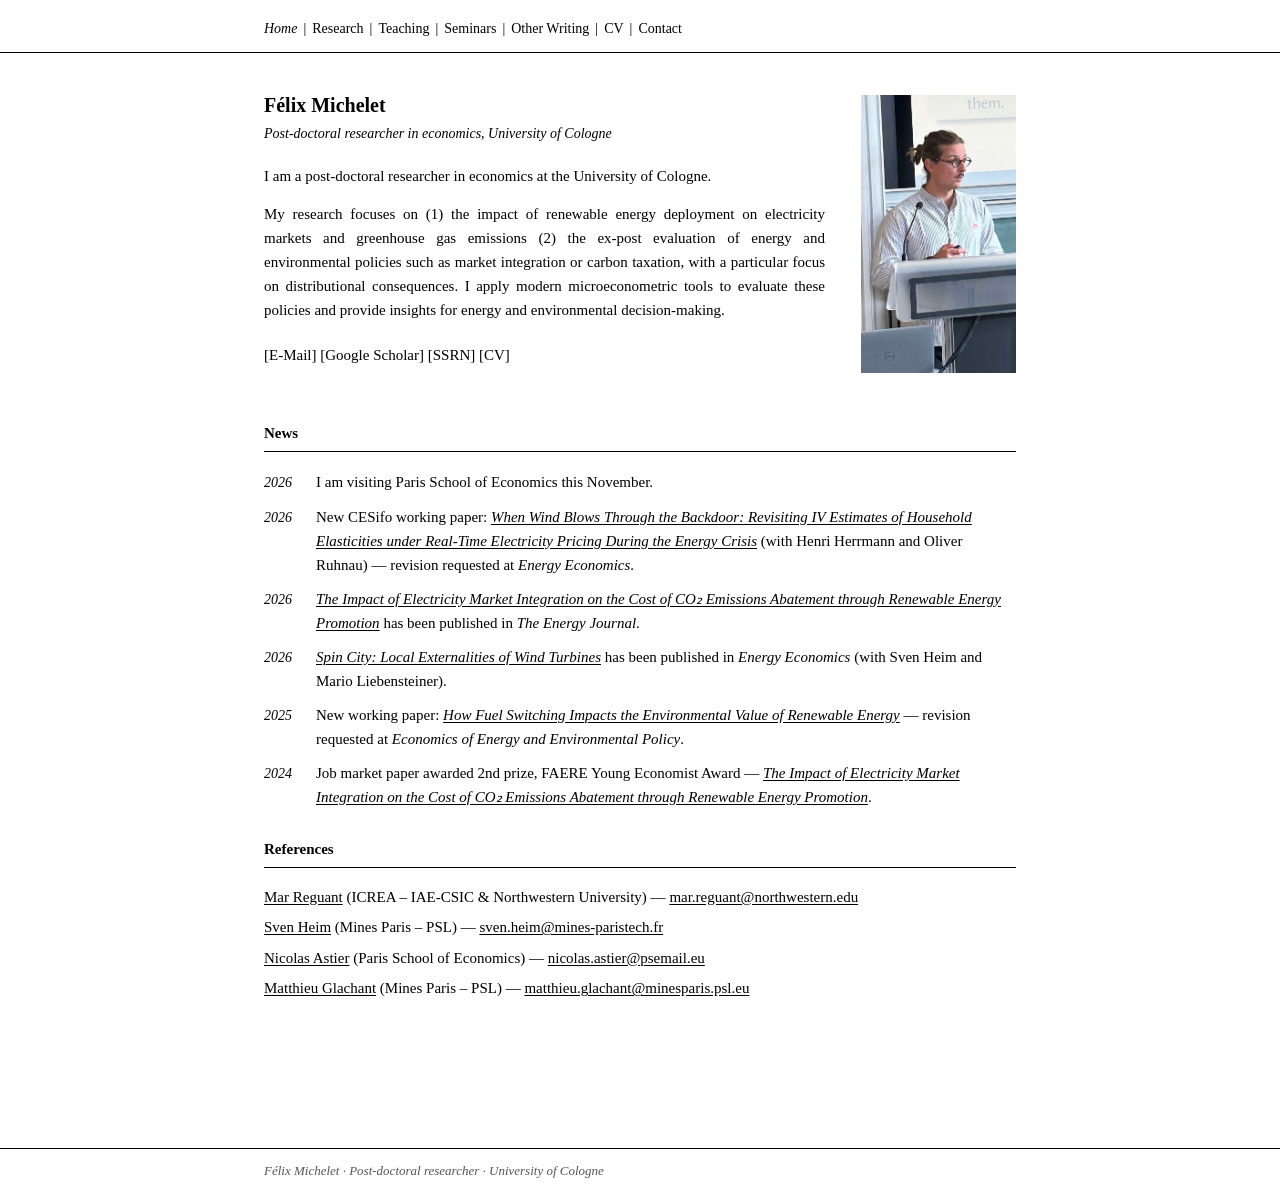
<file: index.html>
<!DOCTYPE html>
<html lang="en">
<head>
  <meta charset="UTF-8">
  <meta name="viewport" content="width=device-width, initial-scale=1.0">

  <title>Félix Michelet | Economist</title>
  <meta name="description" content="Félix Michelet is a post-doctoral researcher in economics at the University of Cologne. Research on renewable energy, electricity markets, and environmental policy.">
  <meta name="author" content="Félix Michelet">
  <meta name="keywords" content="Félix Michelet, Felix Michelet, economist, energy economics, renewable energy, electricity markets, environmental policy, University of Cologne">
  <meta name="google-site-verification" content="-vWV9fMvth3Z5lWH0gV60MzSaRjkvA3Q-QsjtKYt7nY">

  <link rel="canonical" href="https://felix-michelet.github.io/">

  <!-- Open Graph -->
  <meta property="og:type" content="profile">
  <meta property="og:title" content="Félix Michelet | Economist">
  <meta property="og:description" content="Post-doctoral researcher in economics at the University of Cologne. Research on renewable energy, electricity markets, and environmental policy.">
  <meta property="og:url" content="https://felix-michelet.github.io/">
  <meta property="og:locale" content="en_US">

  <!-- JSON-LD structured data -->
  <script type="application/ld+json">
  {
    "@context": "https://schema.org",
    "@type": "Person",
    "name": "Félix Michelet",
    "givenName": "Félix",
    "familyName": "Michelet",
    "jobTitle": "Post-doctoral researcher in economics",
    "affiliation": {
      "@type": "Organization",
      "name": "University of Cologne",
      "url": "https://www.uni-koeln.de"
    },
    "email": "felix.michelet@wiso.uni-koeln.de",
    "url": "https://felix-michelet.github.io",
    "sameAs": [
      "https://scholar.google.com/citations?user=K8HXyC8AAAAJ&hl=fr",
      "https://papers.ssrn.com/sol3/cf_dev/AbsByAuth.cfm?per_id=7671781",
      "https://orcid.org/0009-0003-8310-5982",
      "https://ideas.repec.org/f/pmi1145.html"
    ],
    "knowsAbout": ["energy economics", "environmental policy", "renewable energy", "electricity markets", "microeconometrics"]
  }
  </script>

  <link rel="icon" type="image/svg+xml" href="favicon.svg">
  <link rel="stylesheet" href="style.css">
</head>
<body>

<header>
  <div class="container">
    <nav>
      <ul>
        <li><a href="index.html" class="active">Home</a></li>
        <li><a href="research.html">Research</a></li>
        <li><a href="teaching.html">Teaching</a></li>
        <li><a href="seminars.html">Seminars</a></li>
        <li><a href="writing.html">Other Writing</a></li>
        <li><a href="cv.pdf">CV</a></li>
        <li><a href="contact.html">Contact</a></li>
      </ul>
    </nav>
  </div>
</header>

<main>
  <div class="container">

    <div class="intro">
      <img src="photo.jpg" alt="Félix Michelet" class="intro-photo">

      <h1>Félix Michelet</h1>
      <p class="subtitle">Post-doctoral researcher in economics, University of Cologne</p>

      <p>I am a post-doctoral researcher in economics at the University of Cologne.</p>
      <p>
        My research focuses on (1) the impact of renewable energy deployment on electricity
        markets and greenhouse gas emissions (2) the ex-post evaluation of energy and
        environmental policies such as market integration or carbon taxation, with a
        particular focus on distributional consequences. I apply modern microeconometric
        tools to evaluate these policies and provide insights for energy and environmental
        decision-making.
      </p>

      <p class="contact-links">
        [<a href="mailto:felix.michelet@wiso.uni-koeln.de">E-Mail</a>]
        [<a href="https://scholar.google.com/citations?user=K8HXyC8AAAAJ&hl=fr">Google Scholar</a>]
        [<a href="https://papers.ssrn.com/sol3/cf_dev/AbsByAuth.cfm?per_id=7671781">SSRN</a>]
        [<a href="cv.pdf">CV</a>]
      </p>
    </div>

    <h2 class="section-title">News</h2>
    <hr class="section-rule">

    <ul class="news-list">
      <li>
        <span class="news-date">2026</span>
        <span>I am visiting Paris School of Economics this November.</span>
      </li>
      <li>
        <span class="news-date">2026</span>
        <span>
          New CESifo working paper:
          <a href="https://www.ifo.de/DocDL/cesifo1_wp12617.pdf"><em>When Wind Blows Through the Backdoor: Revisiting IV Estimates of Household Elasticities under Real-Time Electricity Pricing During the Energy Crisis</em></a>
          (with Henri Herrmann and Oliver Ruhnau) — revision requested at <em>Energy Economics</em>.
        </span>
      </li>
      <li>
        <span class="news-date">2026</span>
        <span>
          <a href="https://doi.org/10.1177/01956574261469479"><em>The Impact of Electricity Market Integration on the Cost of CO₂ Emissions Abatement through Renewable Energy Promotion</em></a>
          has been published in <em>The Energy Journal</em>.
        </span>
      </li>
      <li>
        <span class="news-date">2026</span>
        <span>
          <a href="https://www.sciencedirect.com/science/article/pii/S0140988326002008"><em>Spin City: Local Externalities of Wind Turbines</em></a>
          has been published in <em>Energy Economics</em> (with Sven Heim and Mario Liebensteiner).
        </span>
      </li>
      <li>
        <span class="news-date">2025</span>
        <span>
          New working paper:
          <a href="https://papers.ssrn.com/sol3/papers.cfm?abstract_id=5344538"><em>How Fuel Switching Impacts the Environmental Value of Renewable Energy</em></a>
          — revision requested at <em>Economics of Energy and Environmental Policy</em>.
        </span>
      </li>
      <li>
        <span class="news-date">2024</span>
        <span>
          Job market paper awarded 2nd prize, FAERE Young Economist Award —
          <a href="https://www.dropbox.com/scl/fi/n6gbyo9abtmuezpeaghq9/JMP-Michelet.pdf?rlkey=tjdo9tctyydbn176hefi6ldla&st=pvex7tm7&dl=0"><em>The Impact of Electricity Market Integration on the Cost of CO₂ Emissions Abatement through Renewable Energy Promotion</em></a>.
        </span>
      </li>
    </ul>

    <h2 class="section-title">References</h2>
    <hr class="section-rule">

    <ul class="ref-list">
      <li>
        <a href="https://mreguant.github.io/">Mar Reguant</a>
        (ICREA – IAE-CSIC &amp; Northwestern University) —
        <a href="mailto:mar.reguant@northwestern.edu">mar.reguant@northwestern.edu</a>
      </li>
      <li>
        <a href="https://sven-heim.com/">Sven Heim</a>
        (Mines Paris – PSL) —
        <a href="mailto:sven.heim@mines-paristech.fr">sven.heim@mines-paristech.fr</a>
      </li>
      <li>
        <a href="https://sites.google.com/view/nicolas-astier">Nicolas Astier</a>
        (Paris School of Economics) —
        <a href="mailto:nicolas.astier@psemail.eu">nicolas.astier@psemail.eu</a>
      </li>
      <li>
        <a href="https://www.minesparis.psl.eu/cedp/faculty/matthieu-glachant/">Matthieu Glachant</a>
        (Mines Paris – PSL) —
        <a href="mailto:matthieu.glachant@minesparis.psl.eu">matthieu.glachant@minesparis.psl.eu</a>
      </li>
    </ul>

  </div>
</main>

<footer>
  <div class="container">
    Félix Michelet · Post-doctoral researcher · University of Cologne
  </div>
</footer>

</body>
</html>
</file>
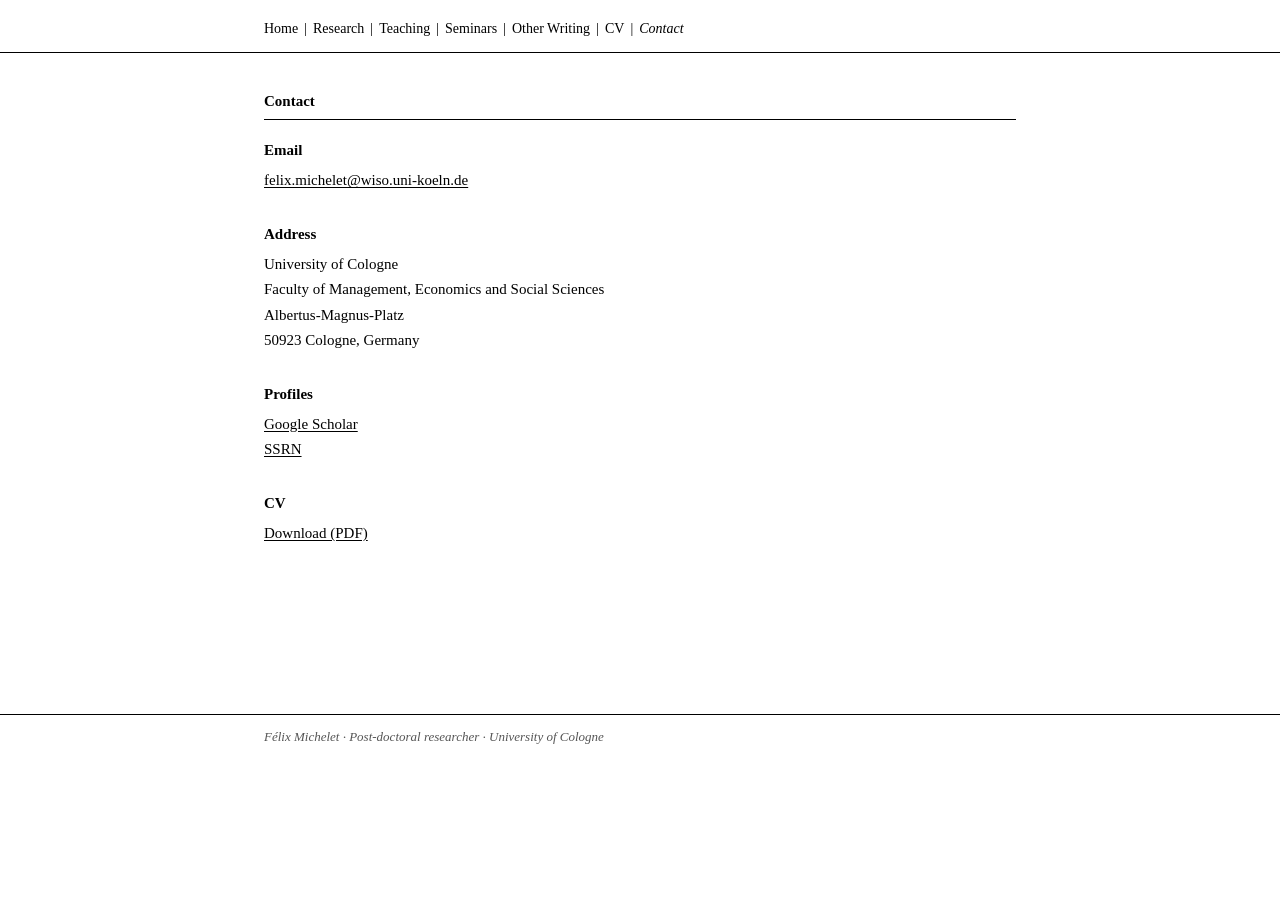
<file: contact.html>
<!DOCTYPE html>
<html lang="en">
<head>
  <meta charset="UTF-8">
  <meta name="viewport" content="width=device-width, initial-scale=1.0">
  <title>Contact – Félix Michelet</title>
  <meta name="description" content="Contact Félix Michelet, post-doctoral researcher in economics at the University of Cologne.">
  <meta name="author" content="Félix Michelet">
  <link rel="canonical" href="https://felix-michelet.github.io/contact.html">
  <link rel="icon" type="image/svg+xml" href="favicon.svg">
  <link rel="stylesheet" href="style.css">
</head>
<body>

<header>
  <div class="container">
    <nav>
      <ul>
        <li><a href="index.html">Home</a></li>
        <li><a href="research.html">Research</a></li>
        <li><a href="teaching.html">Teaching</a></li>
        <li><a href="seminars.html">Seminars</a></li>
        <li><a href="writing.html">Other Writing</a></li>
        <li><a href="cv.pdf">CV</a></li>
        <li><a href="contact.html" class="active">Contact</a></li>
      </ul>
    </nav>
  </div>
</header>

<main>
  <div class="container">

    <h2 class="section-title">Contact</h2>
    <hr class="section-rule">

    <div class="contact-block">
      <h3>Email</h3>
      <p><a href="mailto:felix.michelet@wiso.uni-koeln.de">felix.michelet@wiso.uni-koeln.de</a></p>
    </div>

    <div class="contact-block">
      <h3>Address</h3>
      <address>
        University of Cologne<br>
        Faculty of Management, Economics and Social Sciences<br>
        Albertus-Magnus-Platz<br>
        50923 Cologne, Germany
      </address>
    </div>

    <div class="contact-block">
      <h3>Profiles</h3>
      <p>
        <a href="https://scholar.google.com/citations?user=K8HXyC8AAAAJ&hl=fr">Google Scholar</a><br>
        <a href="https://papers.ssrn.com/sol3/cf_dev/AbsByAuth.cfm?per_id=6041492">SSRN</a>
      </p>
    </div>

    <div class="contact-block">
      <h3>CV</h3>
      <p><a href="cv.pdf">Download (PDF)</a></p>
    </div>

  </div>
</main>

<footer>
  <div class="container">
    Félix Michelet · Post-doctoral researcher · University of Cologne
  </div>
</footer>

</body>
</html>
</file>
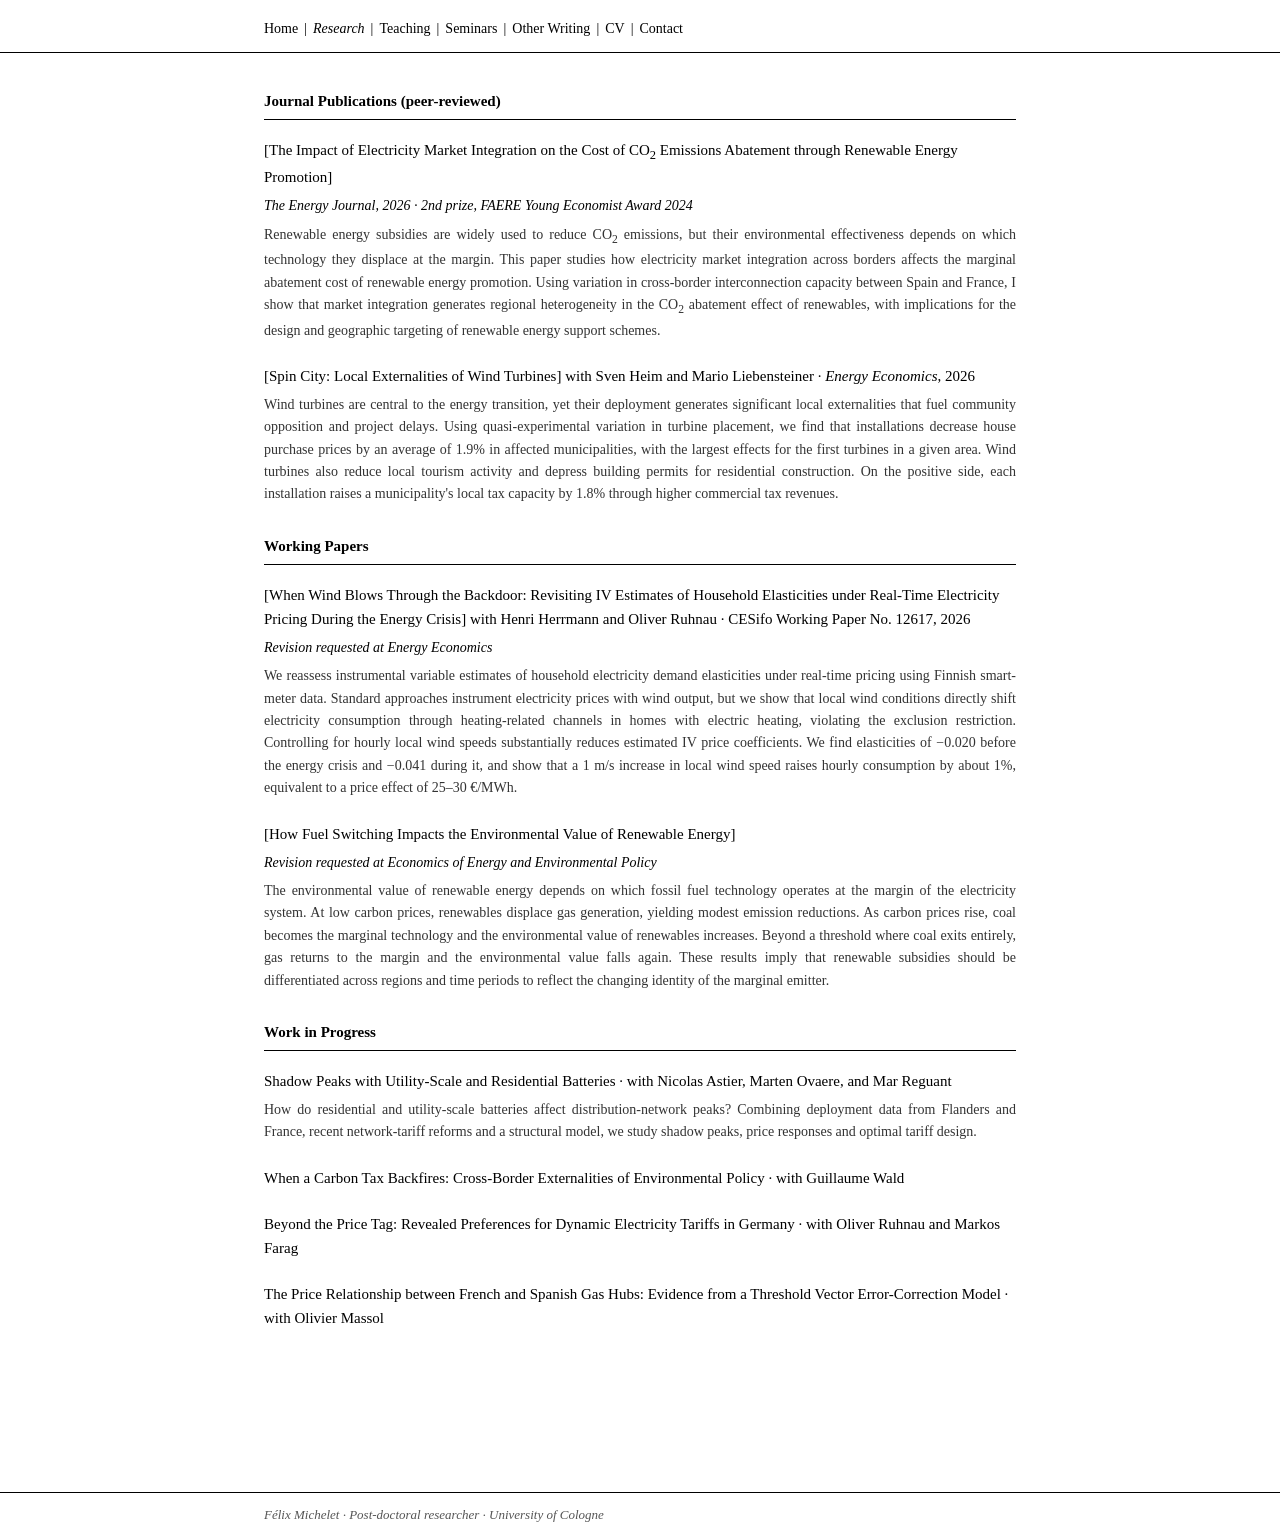
<file: research.html>
<!DOCTYPE html>
<html lang="en">
<head>
  <meta charset="UTF-8">
  <meta name="viewport" content="width=device-width, initial-scale=1.0">

  <title>Research – Félix Michelet</title>
  <meta name="description" content="Research papers by Félix Michelet on renewable energy, electricity markets, carbon taxation, and environmental policy evaluation.">
  <meta name="author" content="Félix Michelet">

  <link rel="canonical" href="https://felix-michelet.github.io/research.html">
  <meta property="og:title" content="Research – Félix Michelet">
  <meta property="og:description" content="Publications and working papers by Félix Michelet on energy economics and environmental policy.">
  <meta property="og:url" content="https://felix-michelet.github.io/research.html">

  <link rel="icon" type="image/svg+xml" href="favicon.svg">
  <link rel="stylesheet" href="style.css">
</head>
<body>

<header>
  <div class="container">
    <nav>
      <ul>
        <li><a href="index.html">Home</a></li>
        <li><a href="research.html" class="active">Research</a></li>
        <li><a href="teaching.html">Teaching</a></li>
        <li><a href="seminars.html">Seminars</a></li>
        <li><a href="writing.html">Other Writing</a></li>
        <li><a href="cv.pdf">CV</a></li>
        <li><a href="contact.html">Contact</a></li>
      </ul>
    </nav>
  </div>
</header>

<main>
  <div class="container">

    <h2 class="section-title">Journal Publications (peer-reviewed)</h2>
    <hr class="section-rule">

    <div class="paper">
      <p class="paper-citation">
        [<a href="https://doi.org/10.1177/01956574261469479">The Impact of Electricity Market Integration on the Cost of CO<sub>2</sub> Emissions Abatement through Renewable Energy Promotion</a>]
      </p>
      <p class="paper-status">
        <em>The Energy Journal</em>, 2026 ·
        2nd prize, FAERE Young Economist Award 2024
      </p>
      <p class="paper-abstract">
        Renewable energy subsidies are widely used to reduce CO<sub>2</sub> emissions,
        but their environmental effectiveness depends on which technology they displace at
        the margin. This paper studies how electricity market integration across borders
        affects the marginal abatement cost of renewable energy promotion. Using variation
        in cross-border interconnection capacity between Spain and France, I show that market
        integration generates regional heterogeneity in the CO<sub>2</sub> abatement effect
        of renewables, with implications for the design and geographic targeting of
        renewable energy support schemes.
      </p>
    </div>

    <div class="paper">
      <p class="paper-citation">
        [<a href="https://www.sciencedirect.com/science/article/pii/S0140988326002008">Spin City: Local Externalities of Wind Turbines</a>]
        with Sven Heim and Mario Liebensteiner ·
        <em>Energy Economics</em>, 2026
      </p>
      <p class="paper-abstract">
        Wind turbines are central to the energy transition, yet their deployment generates
        significant local externalities that fuel community opposition and project delays.
        Using quasi-experimental variation in turbine placement, we find that installations
        decrease house purchase prices by an average of 1.9% in affected municipalities,
        with the largest effects for the first turbines in a given area. Wind turbines also
        reduce local tourism activity and depress building permits for residential construction.
        On the positive side, each installation raises a municipality's local tax capacity
        by 1.8% through higher commercial tax revenues.
      </p>
    </div>

    <h2 class="section-title">Working Papers</h2>
    <hr class="section-rule">

    <div class="paper">
      <p class="paper-citation">
        [<a href="https://www.ifo.de/DocDL/cesifo1_wp12617.pdf">When Wind Blows Through the Backdoor: Revisiting IV Estimates of Household Elasticities under Real-Time Electricity Pricing During the Energy Crisis</a>]
        with Henri Herrmann and Oliver Ruhnau ·
        CESifo Working Paper No. 12617, 2026
      </p>
      <p class="paper-status">Revision requested at <em>Energy Economics</em></p>
      <p class="paper-abstract">
        We reassess instrumental variable estimates of household electricity demand
        elasticities under real-time pricing using Finnish smart-meter data. Standard
        approaches instrument electricity prices with wind output, but we show that local
        wind conditions directly shift electricity consumption through heating-related
        channels in homes with electric heating, violating the exclusion restriction.
        Controlling for hourly local wind speeds substantially reduces estimated IV price
        coefficients. We find elasticities of &minus;0.020 before the energy crisis and
        &minus;0.041 during it, and show that a 1 m/s increase in local wind speed raises
        hourly consumption by about 1%, equivalent to a price effect of 25&ndash;30 &euro;/MWh.
      </p>
    </div>

    <div class="paper">
      <p class="paper-citation">
        [<a href="https://papers.ssrn.com/sol3/papers.cfm?abstract_id=5344538">How Fuel Switching Impacts the Environmental Value of Renewable Energy</a>]
      </p>
      <p class="paper-status">Revision requested at <em>Economics of Energy and Environmental Policy</em></p>
      <p class="paper-abstract">
        The environmental value of renewable energy depends on which fossil fuel technology
        operates at the margin of the electricity system. At low carbon prices, renewables
        displace gas generation, yielding modest emission reductions. As carbon prices rise,
        coal becomes the marginal technology and the environmental value of renewables
        increases. Beyond a threshold where coal exits entirely, gas returns to the margin
        and the environmental value falls again. These results imply that renewable subsidies
        should be differentiated across regions and time periods to reflect the changing
        identity of the marginal emitter.
      </p>
    </div>

    <h2 class="section-title">Work in Progress</h2>
    <hr class="section-rule">

    <div class="paper">
      <p class="paper-citation">
        Shadow Peaks with Utility-Scale and Residential Batteries
        · with Nicolas Astier, Marten Ovaere, and Mar Reguant
      </p>
      <p class="paper-abstract">
        How do residential and utility-scale batteries affect distribution-network peaks? Combining deployment data from Flanders and France, recent network-tariff reforms and a structural model, we study shadow peaks, price responses and optimal tariff design.
      </p>
    </div>

    <div class="paper">
      <p class="paper-citation">
        When a Carbon Tax Backfires: Cross-Border Externalities of Environmental Policy
        · with Guillaume Wald
      </p>
    </div>

    <div class="paper">
      <p class="paper-citation">
        Beyond the Price Tag: Revealed Preferences for Dynamic Electricity Tariffs in Germany
        · with Oliver Ruhnau and Markos Farag
      </p>
    </div>

    <div class="paper">
      <p class="paper-citation">
        The Price Relationship between French and Spanish Gas Hubs: Evidence from a Threshold Vector Error-Correction Model
        · with Olivier Massol
      </p>
    </div>

  </div>
</main>

<footer>
  <div class="container">
    Félix Michelet · Post-doctoral researcher · University of Cologne
  </div>
</footer>

</body>
</html>
</file>
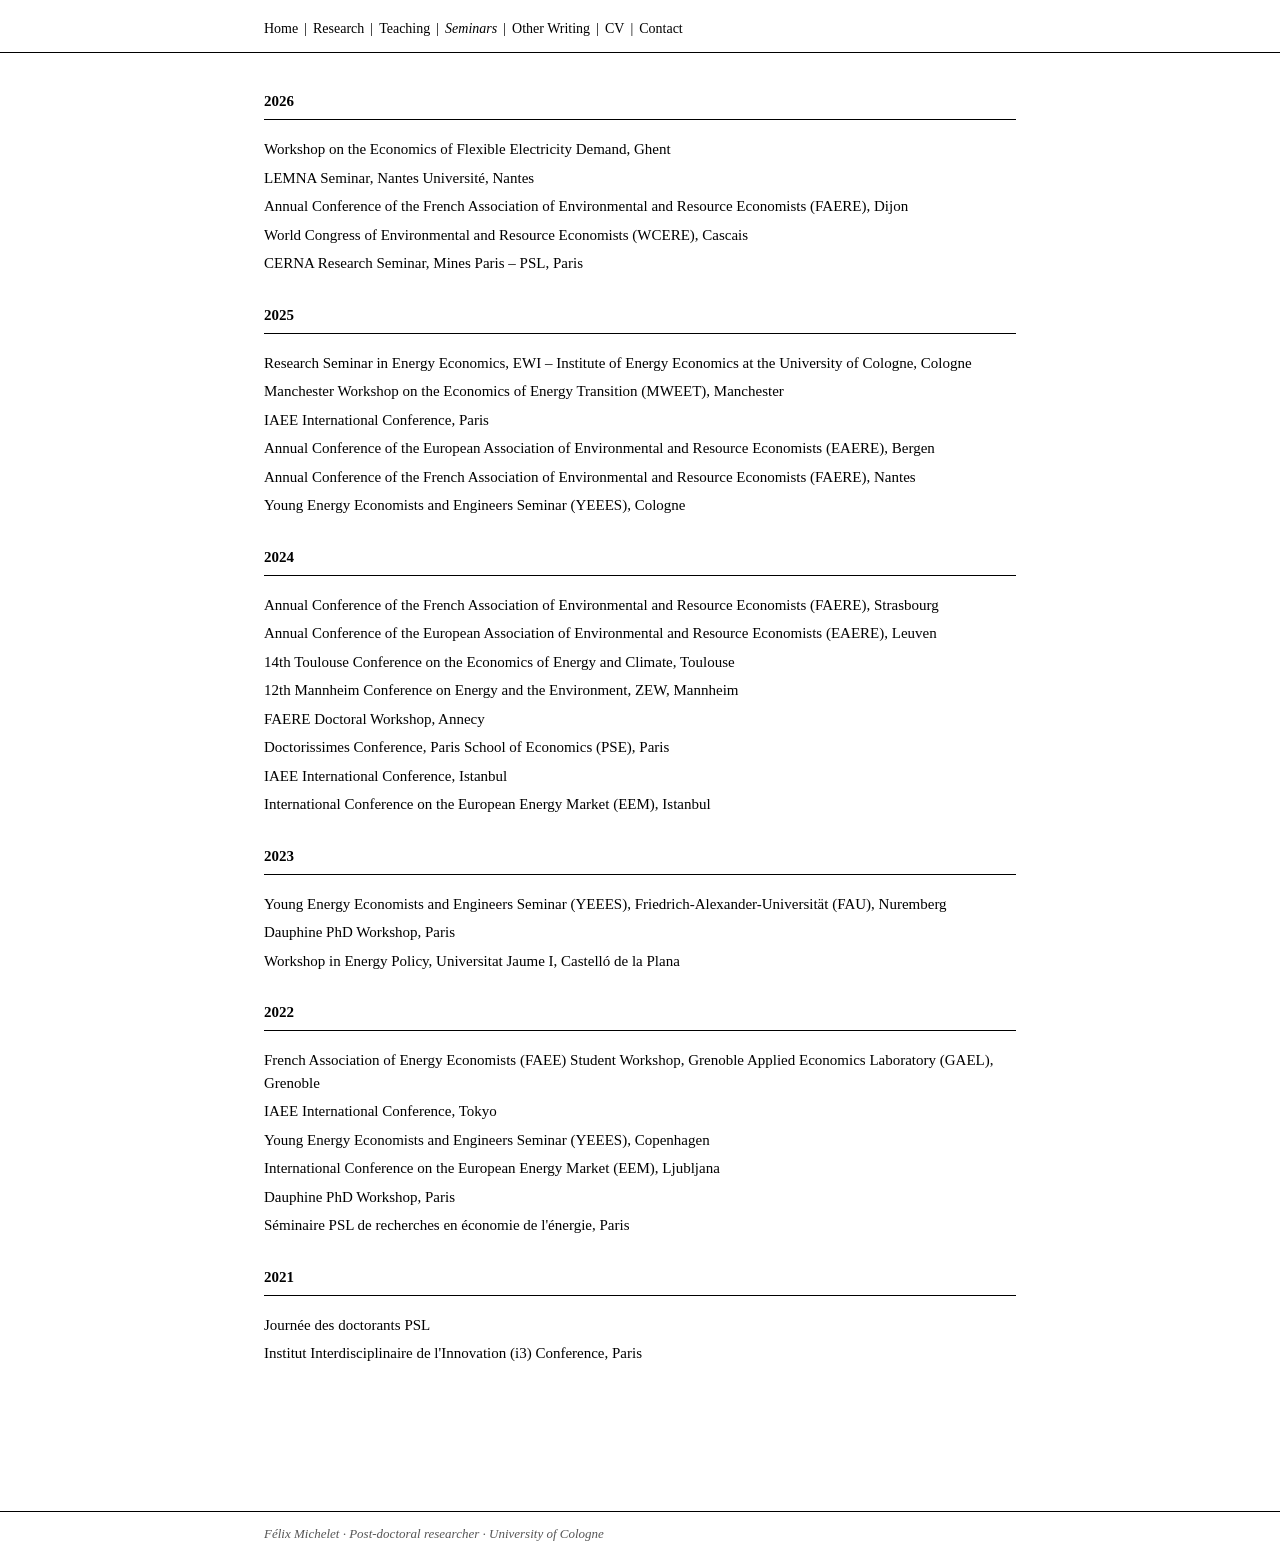
<file: seminars.html>
<!DOCTYPE html>
<html lang="en">
<head>
  <meta charset="UTF-8">
  <meta name="viewport" content="width=device-width, initial-scale=1.0">
  <title>Seminars &amp; Conferences – Félix Michelet</title>
  <meta name="description" content="Seminars and conference presentations by Félix Michelet.">
  <meta name="author" content="Félix Michelet">
  <link rel="canonical" href="https://felix-michelet.github.io/seminars.html">
  <link rel="icon" type="image/svg+xml" href="favicon.svg">
  <link rel="stylesheet" href="style.css">
</head>
<body>

<header>
  <div class="container">
    <nav>
      <ul>
        <li><a href="index.html">Home</a></li>
        <li><a href="research.html">Research</a></li>
        <li><a href="teaching.html">Teaching</a></li>
        <li><a href="seminars.html" class="active">Seminars</a></li>
        <li><a href="writing.html">Other Writing</a></li>
        <li><a href="cv.pdf">CV</a></li>
        <li><a href="contact.html">Contact</a></li>
      </ul>
    </nav>
  </div>
</header>

<main>
  <div class="container">

    <h2 class="section-title">2026</h2>
    <hr class="section-rule">

    <ul class="conf-list">
      <li>Workshop on the Economics of Flexible Electricity Demand, Ghent</li>
      <li>LEMNA Seminar, Nantes Université, Nantes</li>
      <li>Annual Conference of the French Association of Environmental and Resource Economists (FAERE), Dijon</li>
      <li>World Congress of Environmental and Resource Economists (WCERE), Cascais</li>
      <li>CERNA Research Seminar, Mines Paris – PSL, Paris</li>
    </ul>

    <h2 class="section-title">2025</h2>
    <hr class="section-rule">

    <ul class="conf-list">
      <li>Research Seminar in Energy Economics, EWI – Institute of Energy Economics at the University of Cologne, Cologne</li>
      <li>Manchester Workshop on the Economics of Energy Transition (MWEET), Manchester</li>
      <li>IAEE International Conference, Paris</li>
      <li>Annual Conference of the European Association of Environmental and Resource Economists (EAERE), Bergen</li>
      <li>Annual Conference of the French Association of Environmental and Resource Economists (FAERE), Nantes</li>
      <li>Young Energy Economists and Engineers Seminar (YEEES), Cologne</li>
    </ul>

    <h2 class="section-title">2024</h2>
    <hr class="section-rule">

    <ul class="conf-list">
      <li>Annual Conference of the French Association of Environmental and Resource Economists (FAERE), Strasbourg</li>
      <li>Annual Conference of the European Association of Environmental and Resource Economists (EAERE), Leuven</li>
      <li>14th Toulouse Conference on the Economics of Energy and Climate, Toulouse</li>
      <li>12th Mannheim Conference on Energy and the Environment, ZEW, Mannheim</li>
      <li>FAERE Doctoral Workshop, Annecy</li>
      <li>Doctorissimes Conference, Paris School of Economics (PSE), Paris</li>
      <li>IAEE International Conference, Istanbul</li>
      <li>International Conference on the European Energy Market (EEM), Istanbul</li>
    </ul>

    <h2 class="section-title">2023</h2>
    <hr class="section-rule">

    <ul class="conf-list">
      <li>Young Energy Economists and Engineers Seminar (YEEES), Friedrich-Alexander-Universität (FAU), Nuremberg</li>
      <li>Dauphine PhD Workshop, Paris</li>
      <li>Workshop in Energy Policy, Universitat Jaume I, Castelló de la Plana</li>
    </ul>

    <h2 class="section-title">2022</h2>
    <hr class="section-rule">

    <ul class="conf-list">
      <li>French Association of Energy Economists (FAEE) Student Workshop, Grenoble Applied Economics Laboratory (GAEL), Grenoble</li>
      <li>IAEE International Conference, Tokyo</li>
      <li>Young Energy Economists and Engineers Seminar (YEEES), Copenhagen</li>
      <li>International Conference on the European Energy Market (EEM), Ljubljana</li>
      <li>Dauphine PhD Workshop, Paris</li>
      <li>Séminaire PSL de recherches en économie de l'énergie, Paris</li>
    </ul>

    <h2 class="section-title">2021</h2>
    <hr class="section-rule">

    <ul class="conf-list">
      <li>Journée des doctorants PSL</li>
      <li>Institut Interdisciplinaire de l'Innovation (i3) Conference, Paris</li>
    </ul>

  </div>
</main>

<footer>
  <div class="container">
    Félix Michelet · Post-doctoral researcher · University of Cologne
  </div>
</footer>

</body>
</html>
</file>
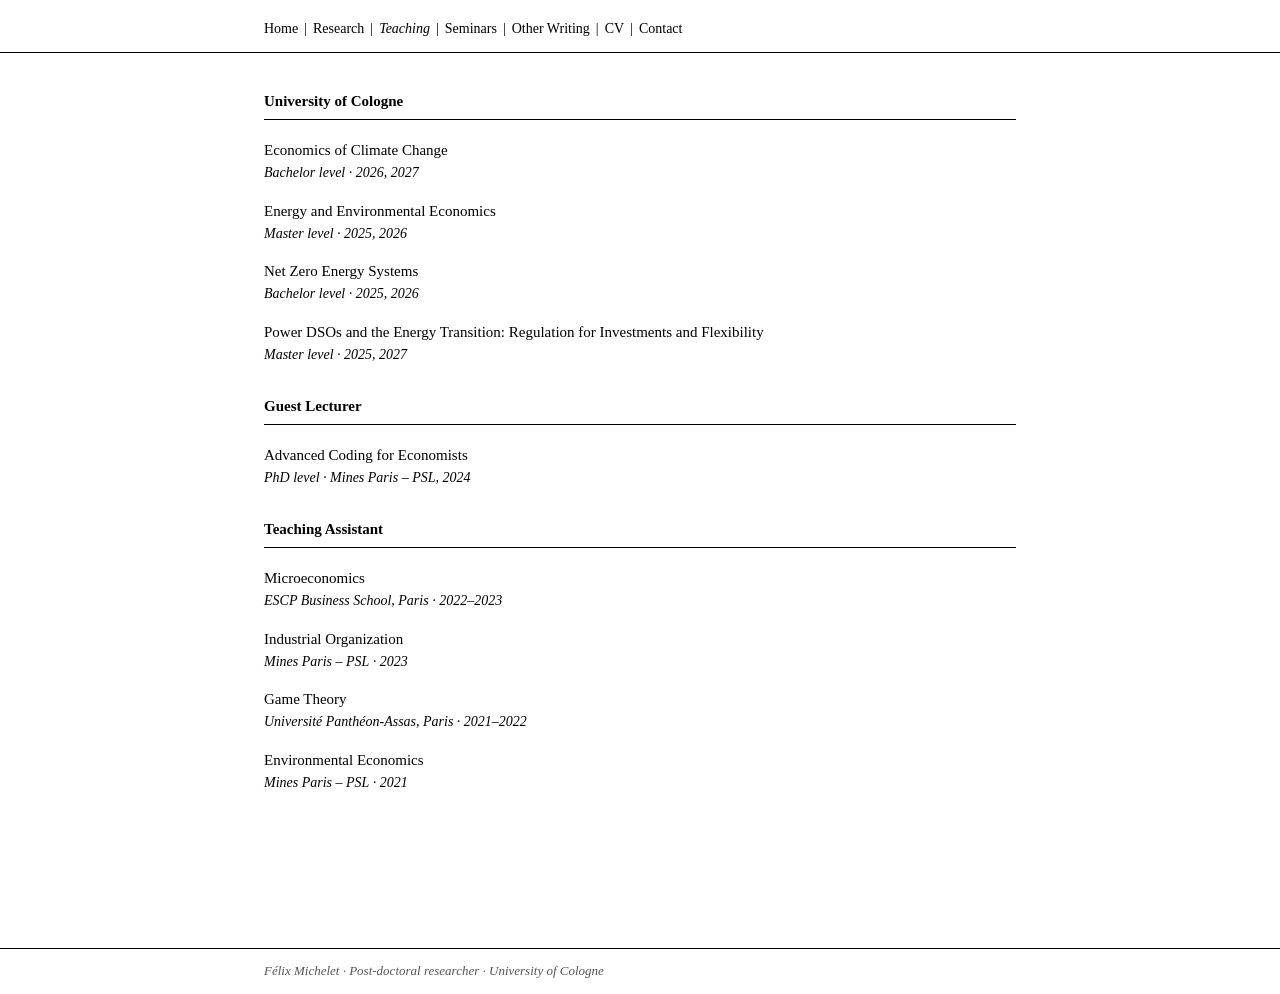
<file: teaching.html>
<!DOCTYPE html>
<html lang="en">
<head>
  <meta charset="UTF-8">
  <meta name="viewport" content="width=device-width, initial-scale=1.0">
  <title>Teaching – Félix Michelet</title>
  <meta name="description" content="Teaching by Félix Michelet: energy economics, environmental economics, and microeconomics at the University of Cologne and other institutions.">
  <meta name="author" content="Félix Michelet">
  <link rel="canonical" href="https://felix-michelet.github.io/teaching.html">
  <link rel="icon" type="image/svg+xml" href="favicon.svg">
  <link rel="stylesheet" href="style.css">
</head>
<body>

<header>
  <div class="container">
    <nav>
      <ul>
        <li><a href="index.html">Home</a></li>
        <li><a href="research.html">Research</a></li>
        <li><a href="teaching.html" class="active">Teaching</a></li>
        <li><a href="seminars.html">Seminars</a></li>
        <li><a href="writing.html">Other Writing</a></li>
        <li><a href="cv.pdf">CV</a></li>
        <li><a href="contact.html">Contact</a></li>
      </ul>
    </nav>
  </div>
</header>

<main>
  <div class="container">

    <h2 class="section-title">University of Cologne</h2>
    <hr class="section-rule">

    <div class="course">
      <p>Economics of Climate Change</p>
      <p class="course-meta">Bachelor level · 2026, 2027</p>
    </div>

    <div class="course">
      <p>Energy and Environmental Economics</p>
      <p class="course-meta">Master level · 2025, 2026</p>
    </div>

    <div class="course">
      <p>Net Zero Energy Systems</p>
      <p class="course-meta">Bachelor level · 2025, 2026</p>
    </div>

    <div class="course">
      <p>Power DSOs and the Energy Transition: Regulation for Investments and Flexibility</p>
      <p class="course-meta">Master level · 2025, 2027</p>
    </div>

    <h2 class="section-title">Guest Lecturer</h2>
    <hr class="section-rule">

    <div class="course">
      <p>Advanced Coding for Economists</p>
      <p class="course-meta">PhD level · Mines Paris – PSL, 2024</p>
    </div>

    <h2 class="section-title">Teaching Assistant</h2>
    <hr class="section-rule">

    <div class="course">
      <p>Microeconomics</p>
      <p class="course-meta">ESCP Business School, Paris · 2022–2023</p>
    </div>

    <div class="course">
      <p>Industrial Organization</p>
      <p class="course-meta">Mines Paris – PSL · 2023</p>
    </div>

    <div class="course">
      <p>Game Theory</p>
      <p class="course-meta">Université Panthéon-Assas, Paris · 2021–2022</p>
    </div>

    <div class="course">
      <p>Environmental Economics</p>
      <p class="course-meta">Mines Paris – PSL · 2021</p>
    </div>

  </div>
</main>

<footer>
  <div class="container">
    Félix Michelet · Post-doctoral researcher · University of Cologne
  </div>
</footer>

</body>
</html>
</file>
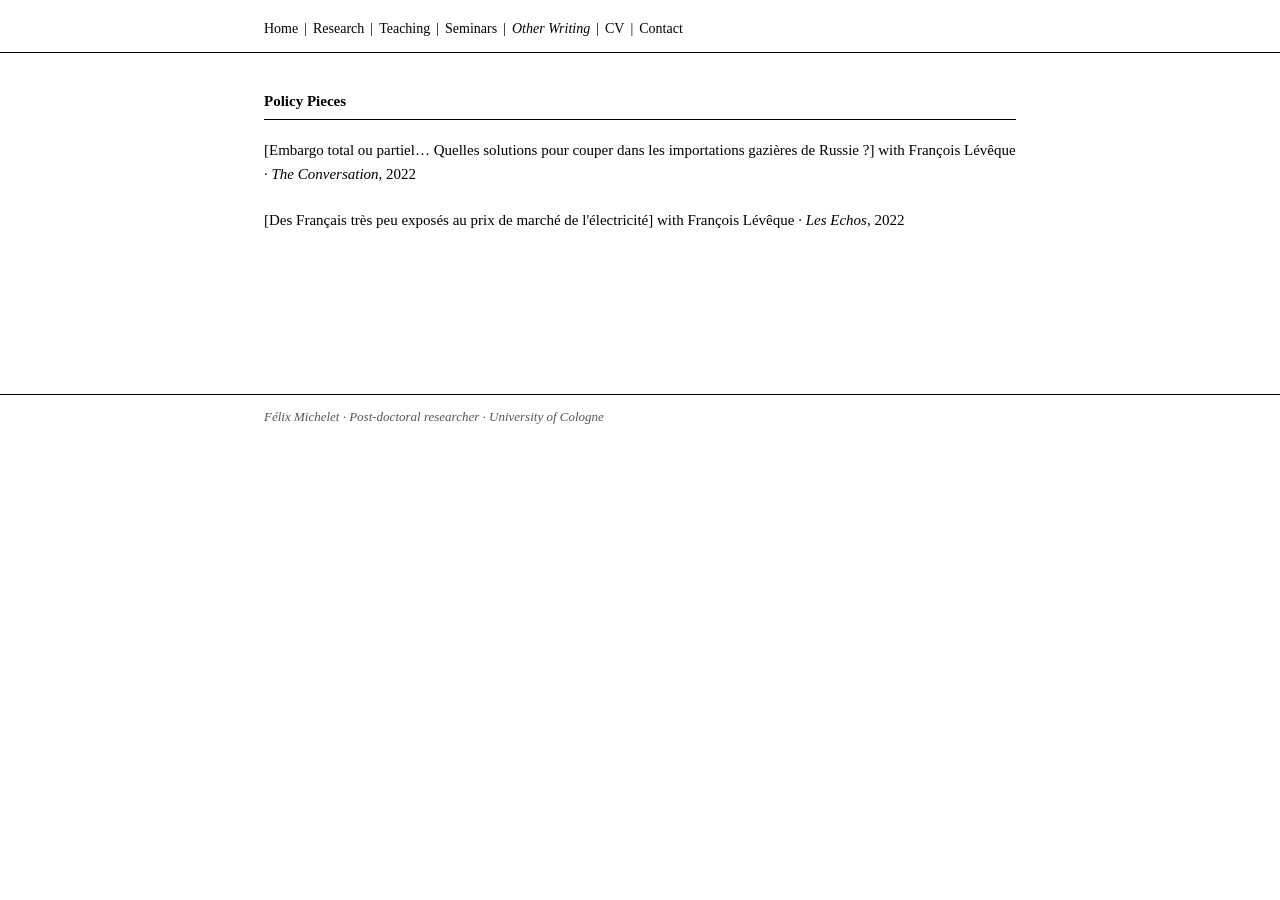
<file: writing.html>
<!DOCTYPE html>
<html lang="en">
<head>
  <meta charset="UTF-8">
  <meta name="viewport" content="width=device-width, initial-scale=1.0">
  <title>Other Writing – Félix Michelet</title>
  <meta name="description" content="Policy pieces and other writing by Félix Michelet.">
  <meta name="author" content="Félix Michelet">
  <link rel="canonical" href="https://felix-michelet.github.io/writing.html">
  <link rel="icon" type="image/svg+xml" href="favicon.svg">
  <link rel="stylesheet" href="style.css">
</head>
<body>

<header>
  <div class="container">
    <nav>
      <ul>
        <li><a href="index.html">Home</a></li>
        <li><a href="research.html">Research</a></li>
        <li><a href="teaching.html">Teaching</a></li>
        <li><a href="seminars.html">Seminars</a></li>
        <li><a href="writing.html" class="active">Other Writing</a></li>
        <li><a href="cv.pdf">CV</a></li>
        <li><a href="contact.html">Contact</a></li>
      </ul>
    </nav>
  </div>
</header>

<main>
  <div class="container">

    <h2 class="section-title">Policy Pieces</h2>
    <hr class="section-rule">

    <div class="paper">
      <p class="paper-citation">
        [<a href="https://theconversation.com/embargo-total-ou-partiel-consommer-moins-quelles-solutions-pour-couper-dans-les-importations-gazieres-de-russie-178814">Embargo total ou partiel… Quelles solutions pour couper dans les importations gazières de Russie ?</a>]
        with François Lévêque · <em>The Conversation</em>, 2022
      </p>
    </div>

    <div class="paper">
      <p class="paper-citation">
        [<a href="https://www.lesechos.fr/idees-debats/cercle/opinion-des-francais-tres-peu-exposes-au-prix-de-marche-de-lelectricite-1357966">Des Français très peu exposés au prix de marché de l'électricité</a>]
        with François Lévêque · <em>Les Echos</em>, 2022
      </p>
    </div>

  </div>
</main>

<footer>
  <div class="container">
    Félix Michelet · Post-doctoral researcher · University of Cologne
  </div>
</footer>

</body>
</html>
</file>
<file: style.css>
/* ─── Reset & Base ─────────────────────────────────────────── */
*, *::before, *::after { box-sizing: border-box; margin: 0; padding: 0; }

body {
  font-family: Georgia, 'Times New Roman', serif;
  font-size: 15px;
  color: #000;
  background: #fff;
  line-height: 1.6;
}

a {
  color: #000;
  text-decoration: underline;
  text-underline-offset: 2px;
}
a:hover { color: #555; }

/* ─── Layout ───────────────────────────────────────────────── */
.container {
  max-width: 800px;
  margin: 0 auto;
  padding: 0 24px;
}

/* ─── Navigation ───────────────────────────────────────────── */
header {
  padding: 16px 0 12px;
  border-bottom: 1px solid #000;
  margin-bottom: 36px;
}

nav {
  display: flex;
  align-items: baseline;
  flex-wrap: wrap;
  gap: 0 6px;
}

nav .site-name {
  font-family: Georgia, serif;
  font-size: 15px;
  font-weight: bold;
  margin-right: 20px;
  color: #000;
  text-decoration: none;
}

nav ul {
  list-style: none;
  display: flex;
  flex-wrap: wrap;
}

nav ul li::before {
  content: '|';
  color: #000;
  padding: 0 6px;
  font-family: Georgia, serif;
  font-size: 14px;
}

nav ul li:first-child::before { content: none; }

nav ul li a {
  font-family: Georgia, serif;
  font-size: 14px;
  color: #000;
  text-decoration: none;
}

nav ul li a:hover { text-decoration: underline; }
nav ul li a.active { font-style: italic; }

/* ─── Main content ─────────────────────────────────────────── */
main {
  padding-bottom: 80px;
}

/* ─── Section headers ──────────────────────────────────────── */
.section-title {
  font-family: Georgia, serif;
  font-size: 15px;
  font-weight: bold;
  color: #000;
  margin-bottom: 6px;
  margin-top: 28px;
}

.section-rule {
  border: none;
  border-top: 1px solid #000;
  margin-bottom: 18px;
}

/* ─── Home: intro block ────────────────────────────────────── */
.intro::after { content: ''; display: table; clear: both; }

.intro-photo {
  float: right;
  width: 155px;
  margin: 6px 0 20px 36px;
  display: block;
}

.intro h1 {
  font-family: Georgia, serif;
  font-size: 20px;
  font-weight: bold;
  margin-bottom: 2px;
}

.intro .subtitle {
  font-family: Georgia, serif;
  font-size: 14px;
  color: #000;
  margin-bottom: 18px;
  font-style: italic;
}

.intro p {
  font-size: 15px;
  margin-bottom: 14px;
  text-align: justify;
}

/* ─── Contact links (inline bracket style) ─────────────────── */
.contact-links {
  font-size: 14px;
  margin-top: 18px;
  line-height: 2;
}

.contact-links a {
  text-decoration: none;
  color: #000;
}
.contact-links a:hover { text-decoration: underline; }

/* ─── News ─────────────────────────────────────────────────── */
.news-list {
  list-style: none;
}

.news-list li {
  display: flex;
  gap: 16px;
  margin-bottom: 10px;
  font-size: 15px;
  align-items: baseline;
}

.news-list .news-date {
  font-size: 14px;
  color: #000;
  white-space: nowrap;
  min-width: 36px;
  font-style: italic;
}

/* ─── Research page ────────────────────────────────────────── */
.paper {
  margin-bottom: 22px;
}

.paper-citation {
  font-size: 15px;
  margin-bottom: 6px;
}

.paper-citation a {
  text-decoration: none;
  color: #000;
}
.paper-citation a:hover { text-decoration: underline; }

.paper-status {
  font-size: 14px;
  font-style: italic;
  margin-bottom: 6px;
  color: #000;
}

.paper-abstract {
  font-size: 14px;
  text-align: justify;
  margin-bottom: 4px;
  color: #333;
}

/* ─── Teaching ─────────────────────────────────────────────── */
.course {
  margin-bottom: 14px;
  font-size: 15px;
}

.course-meta {
  font-size: 14px;
  font-style: italic;
}

/* ─── Contact page ─────────────────────────────────────────── */
.contact-block {
  margin-bottom: 28px;
}

.contact-block h3 {
  font-family: Georgia, serif;
  font-size: 15px;
  font-weight: bold;
  margin-bottom: 6px;
}

.contact-block p,
.contact-block address {
  font-size: 15px;
  font-style: normal;
  line-height: 1.7;
}

/* ─── References ───────────────────────────────────────────── */
.ref-list {
  list-style: none;
}

.ref-list li {
  font-size: 15px;
  margin-bottom: 8px;
  line-height: 1.5;
}

/* ─── Conferences ──────────────────────────────────────────── */
.conf-list {
  list-style: none;
}

.conf-list li {
  font-size: 15px;
  margin-bottom: 6px;
  line-height: 1.5;
}

/* ─── Footer ───────────────────────────────────────────────── */
footer {
  border-top: 1px solid #000;
  padding: 12px 0;
  margin-top: 60px;
  font-size: 13px;
  color: #555;
  font-family: Georgia, serif;
  font-style: italic;
}

/* ─── Responsive ───────────────────────────────────────────── */
@media (max-width: 560px) {
  .intro-photo { width: 110px; margin-left: 20px; }
  nav { gap: 4px; }
}
</file>
